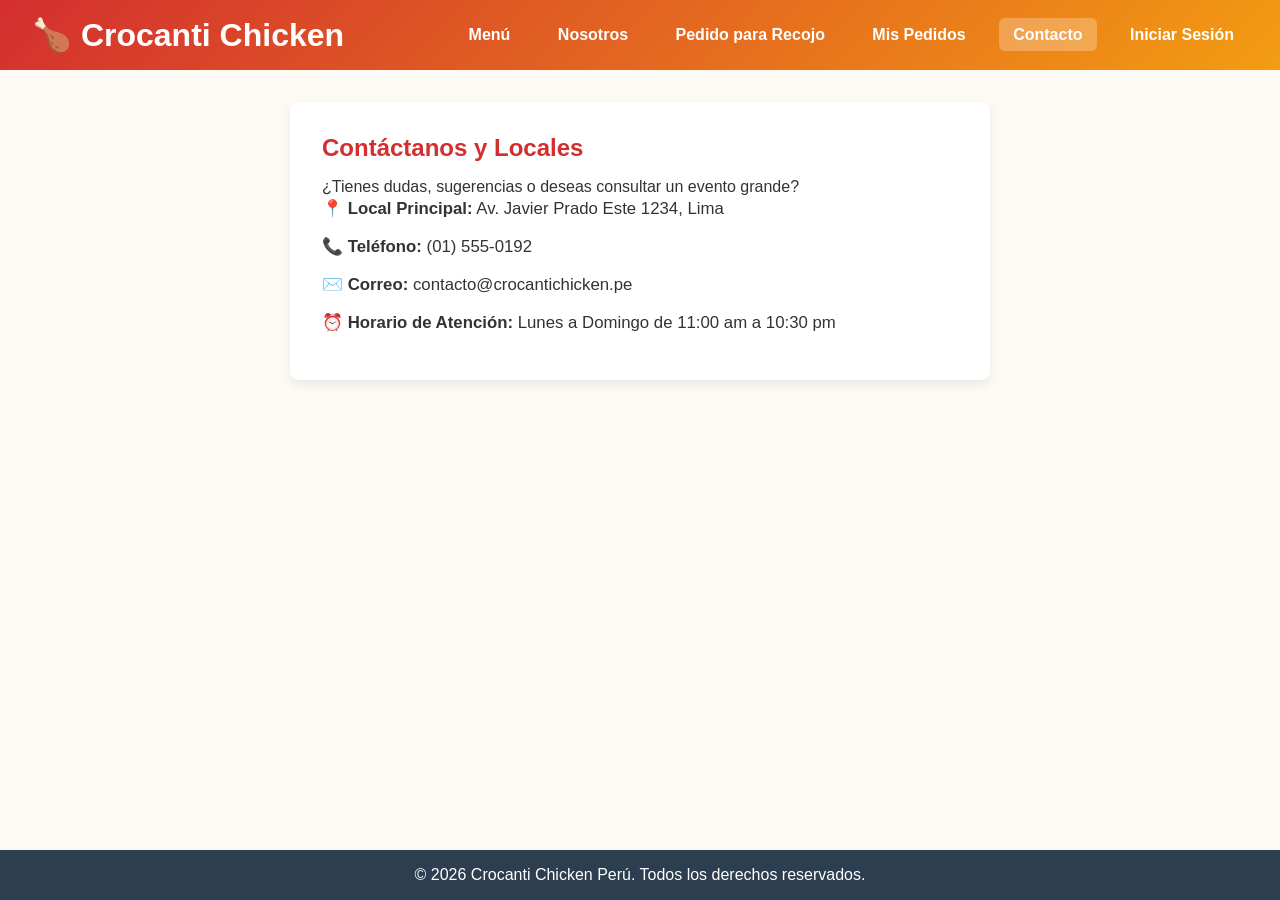
<file: contacto.html>
<!DOCTYPE html>
<html lang="es">
<head>
  <meta charset="UTF-8">
  <meta name="viewport" content="width=device-width, initial-scale=1.0">
  <title>Crocanti Chicken Perú - Contacto</title>
  <!-- Estilo independiente exclusivo para contacto.html -->
  <link rel="stylesheet" href="CSS/contacto.css">
</head>
<body>
  <header>
    <div class="logo">
      <h1>🍗 Crocanti Chicken</h1>
    </div>
    <nav>
      <a href="index.html">Menú</a>
      <a href="nosotros.html">Nosotros</a>
      <a href="pedido.html">Pedido para Recojo</a>
      <a href="consulta.html">Mis Pedidos</a>
      <!-- Enlace dinámico al Panel Admin -->
      <a href="panel.html" id="nav-panel" style="display: none; background-color: #2a9d8f;" class="btn-nav">⚙️ Panel Admin</a>
      <a href="contacto.html" class="active">Contacto</a>
      <a href="login.html" id="nav-login" class="btn-nav">Iniciar Sesión</a>
    </nav>
  </header>

  <main>
    <section class="seccion-contacto">
      <h2>Contáctanos y Locales</h2>
      <p>¿Tienes dudas, sugerencias o deseas consultar un evento grande?</p>
      
      <div class="info-contacto">
        <p><strong>📍 Local Principal:</strong> Av. Javier Prado Este 1234, Lima</p>
        <p><strong>📞 Teléfono:</strong> (01) 555-0192</p>
        <p><strong>✉️ Correo:</strong> contacto@crocantichicken.pe</p>
        <p><strong>⏰ Horario de Atención:</strong> Lunes a Domingo de 11:00 am a 10:30 pm</p>
      </div>
    </section>
  </main>

  <footer>
    <p>&copy; 2026 Crocanti Chicken Perú. Todos los derechos reservados.</p>
  </footer>

  <script type="module">
    const usuarioData = localStorage.getItem('usuario_crocanti') || localStorage.getItem('usuario_activo');
    if (usuarioData) {
      const userObj = JSON.parse(usuarioData);
      const navLogin = document.getElementById('nav-login');
      
      if (navLogin) {
        navLogin.textContent = `Hola, ${userObj.nombre}`;
        navLogin.href = 'consulta.html';
      }

      // Mostrar el panel de control si el usuario es administrador o empleado
      if (userObj.rol === 'administrador' || userObj.rol === 'empleado') {
        const navPanel = document.getElementById('nav-panel');
        if (navPanel) navPanel.style.display = 'inline-block';
      }
    }
  </script>
</body>
</html>
</file>
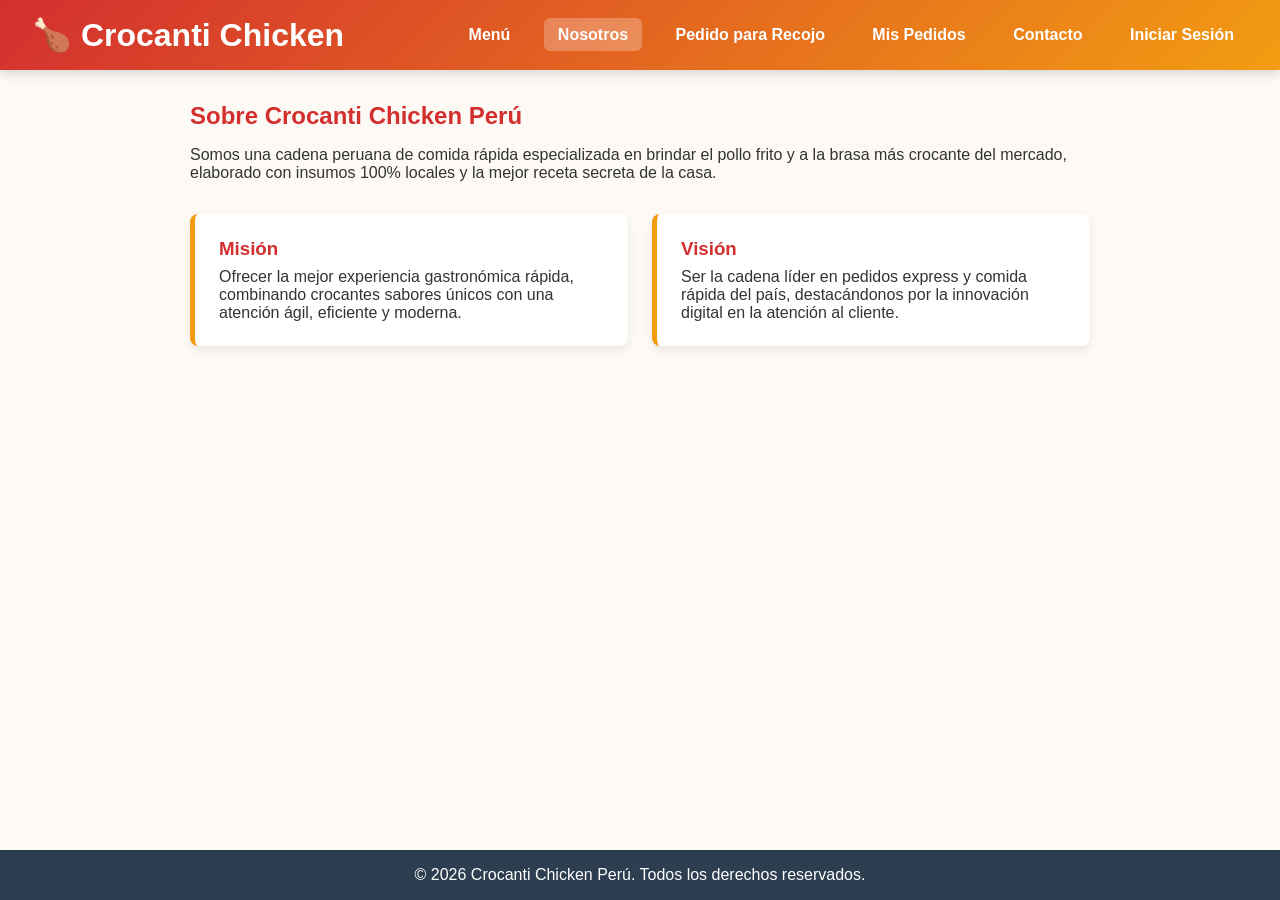
<file: nosotros.html>
<!DOCTYPE html>
<html lang="es">
<head>
  <meta charset="UTF-8">
  <meta name="viewport" content="width=device-width, initial-scale=1.0">
  <title>Crocanti Chicken Perú - Nosotros</title>
  <!-- Estilo independiente exclusivo para nosotros.html -->
  <link rel="stylesheet" href="CSS/nosotros.css">
</head>
<body>
  <header>
    <div class="logo">
      <h1>🍗 Crocanti Chicken</h1>
    </div>
    <nav>
      <a href="index.html">Menú</a>
      <a href="nosotros.html" class="active">Nosotros</a>
      <a href="pedido.html">Pedido para Recojo</a>
      <a href="consulta.html">Mis Pedidos</a>
      <!-- Enlace dinámico al Panel Admin -->
      <a href="panel.html" id="nav-panel" style="display: none; background-color: #2a9d8f;" class="btn-nav">⚙️ Panel Admin</a>
      <a href="contacto.html">Contacto</a>
      <a href="login.html" id="nav-login" class="btn-nav">Iniciar Sesión</a>
    </nav>
  </header>

  <main>
    <section class="seccion-nosotros">
      <h2>Sobre Crocanti Chicken Perú</h2>
      <p>Somos una cadena peruana de comida rápida especializada en brindar el pollo frito y a la brasa más crocante del mercado, elaborado con insumos 100% locales y la mejor receta secreta de la casa.</p>
      
      <div class="grid-nosotros">
        <div class="box-nosotros">
          <h3>Misión</h3>
          <p>Ofrecer la mejor experiencia gastronómica rápida, combinando crocantes sabores únicos con una atención ágil, eficiente y moderna.</p>
        </div>
        <div class="box-nosotros">
          <h3>Visión</h3>
          <p>Ser la cadena líder en pedidos express y comida rápida del país, destacándonos por la innovación digital en la atención al cliente.</p>
        </div>
      </div>
    </section>
  </main>

  <footer>
    <p>&copy; 2026 Crocanti Chicken Perú. Todos los derechos reservados.</p>
  </footer>

  <script type="module">
    const usuarioData = localStorage.getItem('usuario_crocanti') || localStorage.getItem('usuario_activo');
    if (usuarioData) {
      const userObj = JSON.parse(usuarioData);
      const navLogin = document.getElementById('nav-login');
      
      if (navLogin) {
        navLogin.textContent = `Hola, ${userObj.nombre}`;
        navLogin.href = 'consulta.html';
      }

      // Mostrar el panel de control si el usuario es administrador o empleado
      if (userObj.rol === 'administrador' || userObj.rol === 'empleado') {
        const navPanel = document.getElementById('nav-panel');
        if (navPanel) navPanel.style.display = 'inline-block';
      }
    }
  </script>
</body>
</html>
</file>
<file: CSS/contacto.css>
* {
  box-sizing: border-box;
  margin: 0;
  padding: 0;
}

body {
  font-family: 'Segoe UI', Tahoma, Geneva, Verdana, sans-serif;
  background-color: #fdfaf6;
  color: #333;
  display: flex;
  flex-direction: column;
  min-height: 100vh;
}

/* EFECTO 1: Degradado rojo-amarillo */
header {
  background: linear-gradient(135deg, #d32f2f 0%, #f39c12 100%);
  color: white;
  padding: 1rem 2rem;
  display: flex;
  justify-content: space-between;
  align-items: center;
}

.logo { display: flex; align-items: center; gap: 10px; }

/* EFECTO 3: SVG Animado */
.svg-icono-pollo {
  width: 38px;
  height: 38px;
  fill: #fff;
  animation: rebotePollo 2s infinite ease-in-out;
}

@keyframes rebotePollo {
  0%, 100% { transform: translateY(0) rotate(0deg); }
  50% { transform: translateY(-6px) rotate(-5deg); }
}

/* TRANSICIÓN 3: Menú */
nav a {
  color: white;
  text-decoration: none;
  margin-left: 15px;
  font-weight: bold;
  padding: 8px 14px;
  border-radius: 6px;
  transition: background-color 0.3s ease;
}

nav a:hover, nav a.active { background-color: rgba(255, 255, 255, 0.25); }

main {
  flex: 1;
  max-width: 700px;
  width: 90%;
  margin: 2rem auto;
}

/* EFECTO 2: Sombra */
.seccion-contacto {
  background: white;
  padding: 2rem;
  border-radius: 8px;
  box-shadow: 0 4px 10px rgba(0,0,0,0.08);
}

.seccion-contacto h2 { color: #d32f2f; margin-bottom: 1rem; }

.info-contacto p {
  margin-bottom: 0.8rem;
  font-size: 1.05rem;
  line-height: 1.5;
}

footer {
  background-color: #2c3e50;
  color: white;
  text-align: center;
  padding: 1rem;
  margin-top: auto;
}
</file>
<file: CSS/nosotros.css>
* {
  box-sizing: border-box;
  margin: 0;
  padding: 0;
}

body {
  font-family: 'Segoe UI', Tahoma, Geneva, Verdana, sans-serif;
  background-color: #fdfaf6;
  color: #333;
  display: flex;
  flex-direction: column;
  min-height: 100vh;
}

/* EFECTO 1: Degradado rojo-amarillo */
header {
  background: linear-gradient(135deg, #d32f2f 0%, #f39c12 100%);
  color: white;
  padding: 1rem 2rem;
  display: flex;
  justify-content: space-between;
  align-items: center;
  box-shadow: 0 4px 10px rgba(0,0,0,0.15);
}

.logo { display: flex; align-items: center; gap: 10px; }

/* EFECTO 3: Ícono SVG animado */
.svg-icono-pollo {
  width: 38px;
  height: 38px;
  fill: #fff;
  animation: rebotePollo 2s infinite ease-in-out;
}

@keyframes rebotePollo {
  0%, 100% { transform: translateY(0) rotate(0deg); }
  50% { transform: translateY(-6px) rotate(-5deg); }
}

/* TRANSICIÓN 3: Color menú */
nav a {
  color: white;
  text-decoration: none;
  margin-left: 15px;
  font-weight: bold;
  padding: 8px 14px;
  border-radius: 6px;
  transition: background-color 0.3s ease;
}

nav a:hover, nav a.active { background-color: rgba(255, 255, 255, 0.25); }

main {
  flex: 1;
  max-width: 900px;
  width: 90%;
  margin: 2rem auto;
}

.seccion-nosotros h2 { color: #d32f2f; margin-bottom: 1rem; }

.grid-nosotros {
  display: grid;
  grid-template-columns: repeat(auto-fit, minmax(280px, 1fr));
  gap: 1.5rem;
  margin-top: 2rem;
}

/* TRANSICIÓN 2 + EFECTO 2: Sombra y elevación */
.box-nosotros {
  background: white;
  padding: 1.5rem;
  border-radius: 8px;
  box-shadow: 0 4px 10px rgba(0,0,0,0.08);
  border-left: 5px solid #f39c12;
  transition: transform 0.3s ease, box-shadow 0.3s ease;
}

.box-nosotros:hover {
  transform: translateY(-5px);
  box-shadow: 0 8px 16px rgba(0,0,0,0.12);
}

.box-nosotros h3 { color: #d32f2f; margin-bottom: 0.5rem; }

footer {
  background-color: #2c3e50;
  color: white;
  text-align: center;
  padding: 1rem;
  margin-top: auto;
}
</file>
